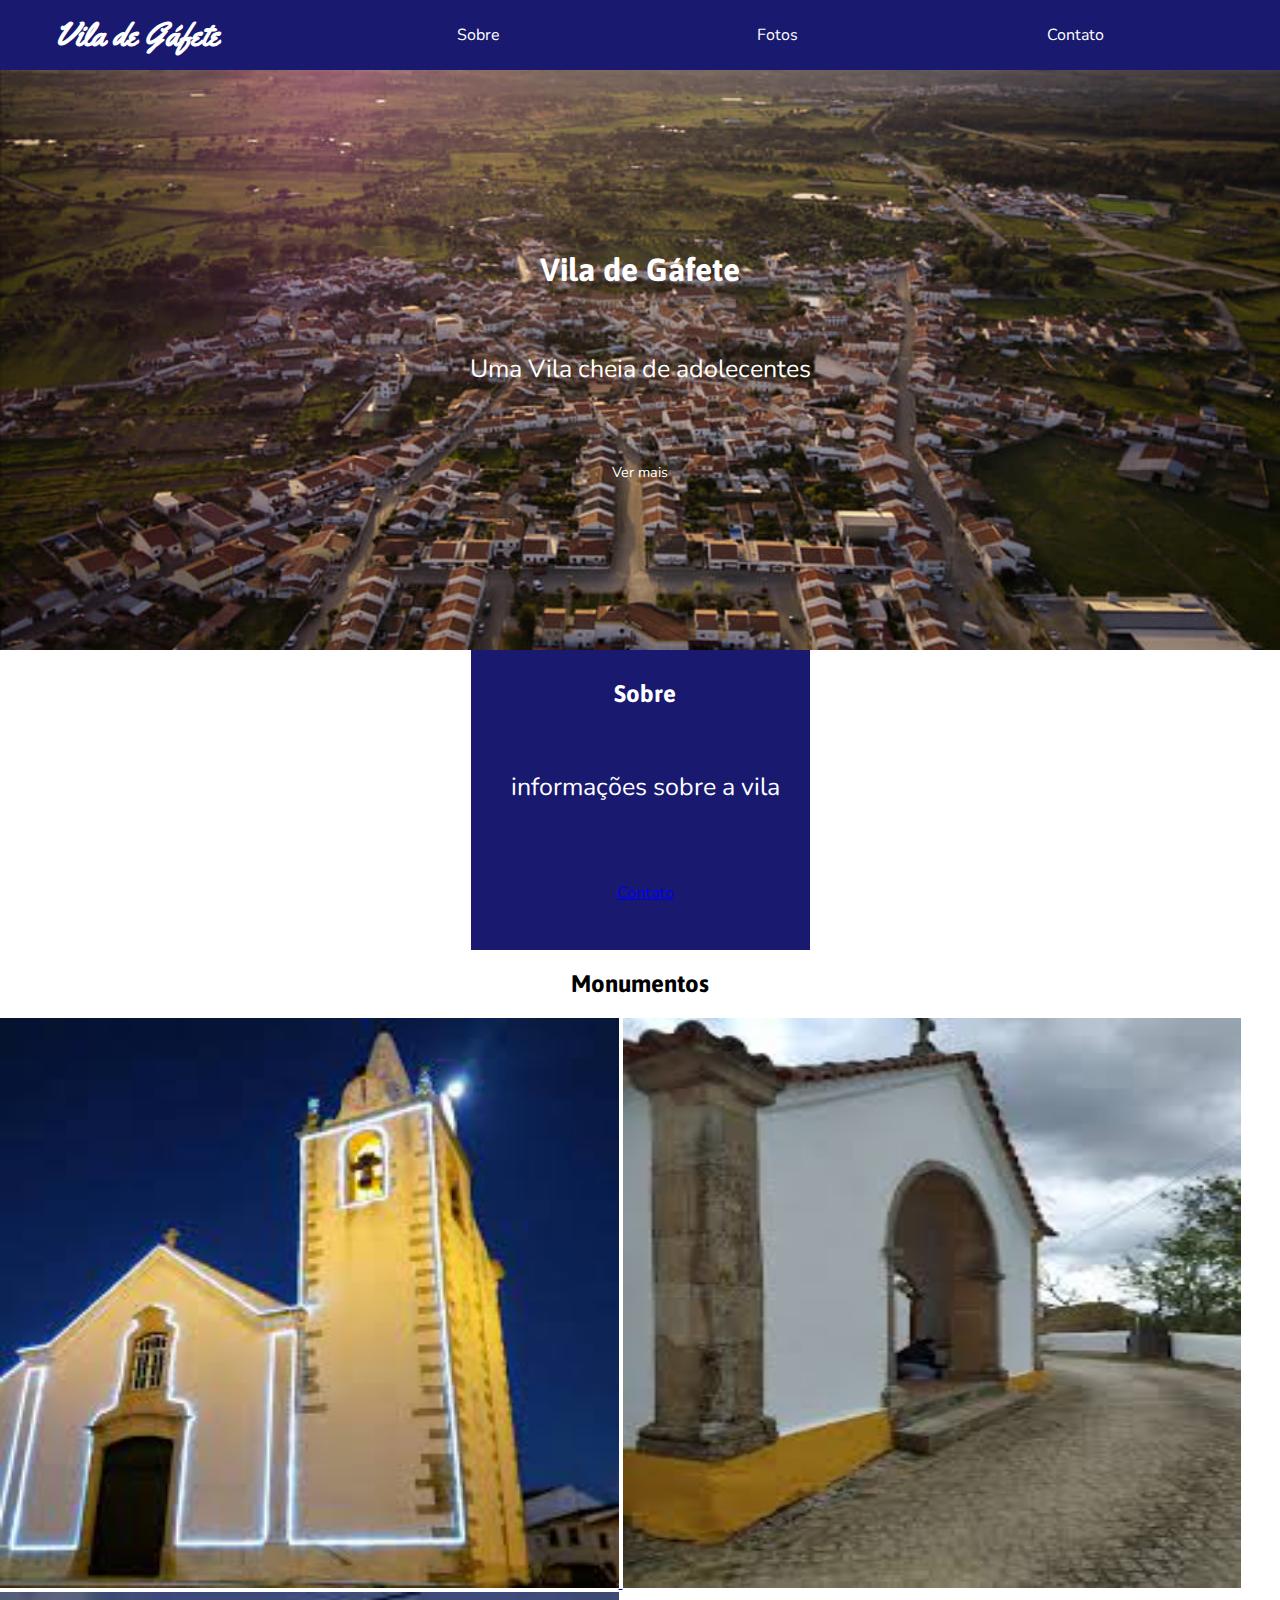
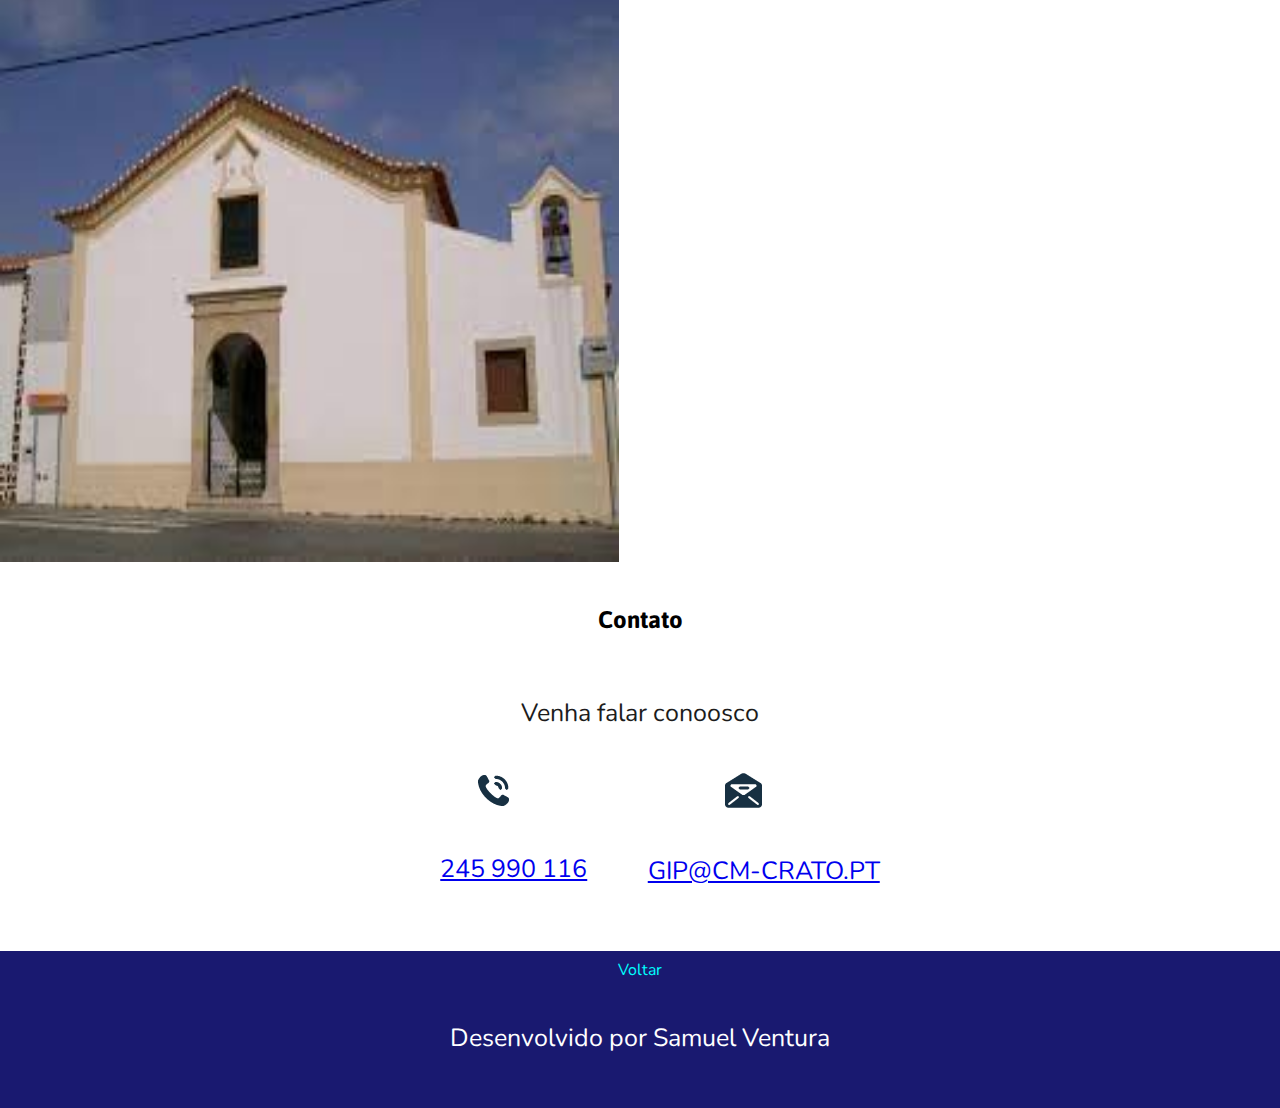
<file: index.html>
<!DOCTYPE html>
<html lang="en">
<head>
    <meta charset="UTF-8">
    <meta http-equiv="X-UA-Compatible" content="IE=edge">
    <meta name="viewport" content="width=device-width, initial-scale=1.0">
    <link rel="preconnect" href="https://fonts.googleapis.com">
    <link rel="preconnect" href="https://fonts.gstatic.com" crossorigin>
    <link href="https://fonts.googleapis.com/css2?family=Asap:ital,wght@1,700&family=Nunito:wght@700&family=Yellowtail&display=swap" rel="stylesheet">  
    <link rel="stylesheet" href="normalize.css">
    <link rel="stylesheet" href="index.css">
    <link rel="shortcut icon" href="logo.ico" type="image/x-icon">
    <title>Vila de Gáfete</title>
</head>
<body>
    <nav>
        <a href="#">Vila de Gáfete</a>
        <ul>
            <li><a href="#Sobre">Sobre</a></li>
            <li><a href="#imagem">Fotos</a></li>
            <li><a href="#Contato">Contato</a></li>
        </ul>
    </nav>

    <header id="Topo">
        <h1>Vila de Gáfete</h1>
        <p>Uma Vila cheia de adolecentes</p>
        <a href="#Sobre" class="botao"> Ver mais</a>
    </header>

    <section id="Sobre">
        <h2>Sobre</h2>
        <p>informações sobre a vila</p>
        <a href="#Contato">Contato</a>
    </section>
<main>
    <section id="imagem">
        <h2 style="text-align: center;">Monumentos</h2>
        <a href="igreja.html"><img class="imgg" src="imagens/Igreja.jpg" alt="Igreja"> </a>
        <a href="saomarcos.html"><img class="imgg" src="imagens/Sao marcos.jpg" alt="Marcos"> </a>
        <a href="capela.html"><img class="imgg" src="imagens/Capela J.jpg" alt="Capela"> </a>
    </section>
</main>
<div class="center">
    <section id="Contato">
        <h2>Contato</h2>
        <p>Venha falar conoosco</p>

        <div>
            <img src="imagens/tel.png" alt="telefone">
            <p><a href=tel:245990116> 245 990 116</a></p>
        </div>

        <div>
            <img src="imagens/mail.png" alt="email">
            <p><a href="mailto:GIP@CM-CRATO.PT"> GIP@CM-CRATO.PT </a></p>
        </div>
    </section>

    <footer>
        <a href="#Topo">Voltar</a>
        <p>Desenvolvido por Samuel Ventura</p>
    </footer>
</div>
</body>
</html>
</file>
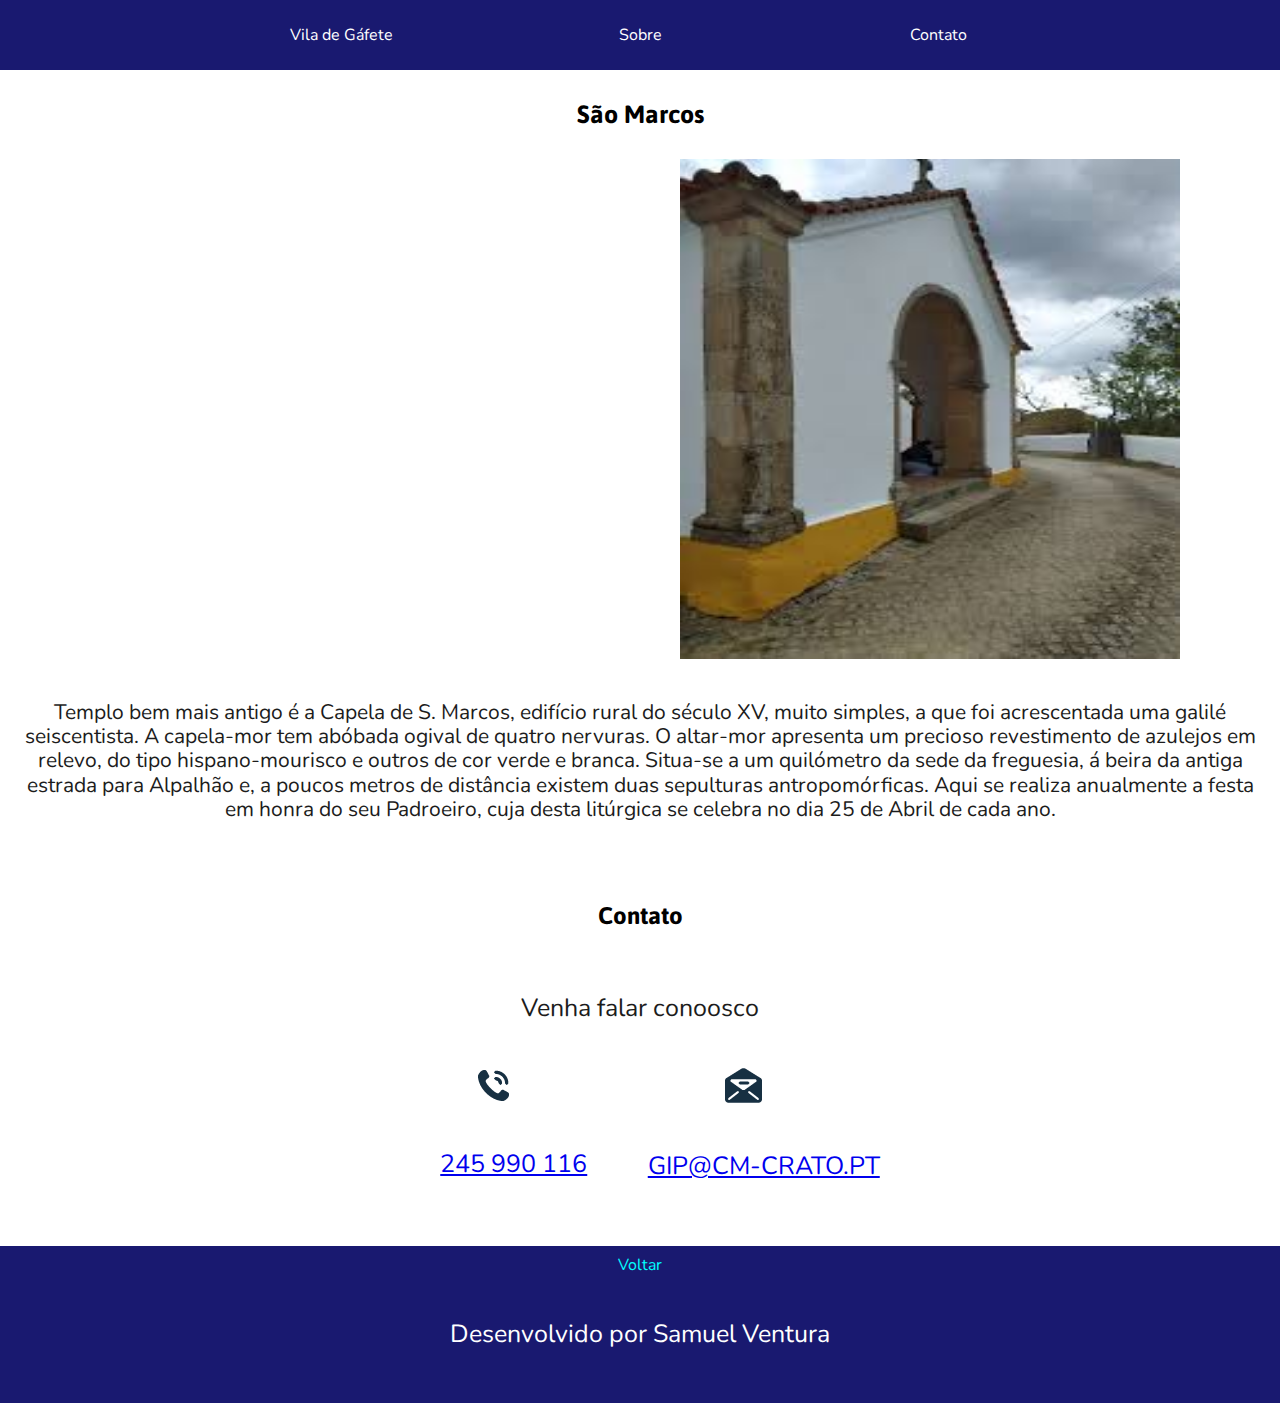
<file: saomarcos.html>
<!DOCTYPE html>
<html lang="en">
<head>
    <meta charset="UTF-8">
    <meta http-equiv="X-UA-Compatible" content="IE=edge">
    <meta name="viewport" content="width=device-width, initial-scale=1.0">
    <link rel="preconnect" href="https://fonts.googleapis.com">
    <link rel="preconnect" href="https://fonts.gstatic.com" crossorigin>
    <link rel="stylesheet" href="index.css">
    <link rel="stylesheet" href="normalize.css">
    <link href="https://fonts.googleapis.com/css2?family=Asap:ital,wght@1,700&family=Nunito:wght@700&family=Yellowtail&display=swap" rel="stylesheet">
    <link rel="shortcut icon" href="logo.ico" type="image/x-icon">
    <title>São Marcos</title>
</head>
<body>
    <nav id="topo">
        <ul>
            <li>
                <a href="index.html"> Vila de Gáfete</a>
            </li>
            <li>
                <a href="#igreja">Sobre</a>
            </li>
            <li>
                <a href="#Contato">Contato</a>
            </li>
        </ul>
    </nav>
    <h3 style="text-align: center;">São Marcos</h3>
    <div id="igreja" >
        <img class="igrejafotoS" src="imagens/Sao marcos.jpg" alt="SaoMarcos" width="480px">
        <p class="texto1">Templo bem mais antigo é a Capela de S. Marcos, edifício rural do século XV, muito simples, a que foi acrescentada uma galilé seiscentista. A capela-mor tem abóbada ogival de quatro nervuras. O altar-mor apresenta um precioso revestimento de azulejos em relevo, do tipo hispano-mourisco e outros de cor verde e branca.
            Situa-se a um quilómetro da sede da freguesia, á beira da antiga estrada para Alpalhão e, a poucos metros de distância existem duas sepulturas antropomórficas.
            Aqui se realiza anualmente a festa em honra do seu Padroeiro, cuja desta litúrgica se celebra no dia 25 de Abril de cada ano.            
        </a>
    </div>
        
 




<div class="center">
    <section id="Contato">
        <h2>Contato</h2>
        <p>Venha falar conoosco</p>
    <div>
        <img src="imagens/tel.png" alt="telefone">
        <p><a href=tel:245990116> 245 990 116</a></p>
    </div>
    <div>
        <img src="imagens/mail.png" alt="email">
        <p><a href="mailto:GIP@CM-CRATO.PT"> GIP@CM-CRATO.PT </a></p>
    </div>
    </section>
    <footer>
        <a href="#topo">Voltar</a>
        <p>Desenvolvido por Samuel Ventura</p>
    </footer>
</div>
</body>
</html>
</file>
<file: index.css>
/* o body server para */
body{
    font-family: Nunito, sans-serif;
    color: #1c1c1c;
}
/* o h1, h2, h3 serve para mexer com as especificações de todas letras*/
h1, h2, h3{
    font-family: Asap, sans-serif;
    color: #000000;
}
h3{
    font-family: Asap, sans-serif;
    color: #000000;
    padding: 5px 20px;
    align-items: center;
    font-size: 25px;
    
}
/* este botão serve para mudar o aspeto de todos os botões*/
.botao {
    color: #FFFFFF;
    text-decoration: none;
    padding: 10px 30px;
    font-size: .9em;
    border-radius: 3px;
}
/* barra de navegação do site */
nav{
    display: flex;
    flex-direction: column;
    align-items: center;
    background-color: #191970;
}
/* links barra de navegação*/
nav > a {
    text-decoration: none;
    color: #FFFFFF;
    font-weight: 800;
    font-size: 32px;
    font-family: Yellowtail, serif;
}
/* lista de itens*/
nav ul{
    display: flex;
    flex-direction: column;
    align-items: center;
    list-style: none;
    padding: 0;
    width: 100%;
}
/* */
nav ul li {
    text-align: center;
    width: 100%;

}
/* */
nav ul li a {
    display: inline-block;
    padding: 10px 0;
    width: 100%;
    text-decoration: none;
    color: #FFFFFF;
}
/* */
header{
    display: flex;
    flex-direction: column;
    align-items: center;
    background-image: url("../imagens/gafetelindo.jpg");
    background-size: cover;
    background-repeat: no-reapeat;
    background-position: center;
    color: #FFFFFF;
    text-align: center;
    padding: 20px;
}
/* */
header h1{
    color: #FFFFFF;
}
/* */
header p{
    margin-bottom: 2em;
}
/* */
#Sobre {
    display: flex;
    flex-direction: column;
    align-items: center;
    text-align: center;
    padding: 10px 10px 20px 20px;
    background-color: #191970;
    color: #FFFFFF;
}
/* */
#Sobre h2{
    color: #FFFFFF;
}
/* */
#Sobre p{
    margin-bottom: 2.5em;
    max-width: 1000px;
}
/* */
#Sobre .botao {
    background-color: #FFFFFF;
    color: #000000;
}
/* */
#Fotos {
    display: flex;
    flex-direction: row;
    align-items: center;
    padding-top: 20px;
}
/* */
#Fotos h2 {
    margin-bottom: 20px;
}
/* */
#Fotos img {
    width: 100%;
}
/* */
#Contato {
    display: flex;
    flex-direction: column;
    align-items: center;
    text-align: center;
    padding: 20px;
}
/* */
#Contacto h2 {
    Color: #000000;
}
/* */
footer{
    text-align: center;
    padding: 10px;
    background-color: #191970;
    color: #FFFFFF;
}
/* */
footer a {
    text-decoration: none;
    color: #00FFFF;
}

.container {
    display: flex;
    align-items: center;
    font-size: 25px;
    }  


.texto{
    padding: 20px;
}

.texto1{
    font-size: 21px;
    text-align: center;
}

.texto3, p{
    font-size: 25px;
    text-align: center;
}

.texto, p, p{
    padding: 20px;
}
.texto2 {
    font-size: 5px;
}

.igrejafoto {
    width: 500px;
    height: 500px;
    margin-left: 700px;
    display: inline-block;
    justify-content: right;
    max-width: 800px;
    min-width: 320px;
    }

.igrejafotoS{
    height: 500px;
    width: 500px;
    margin-left: 680px;
    display: flex;
    justify-content: center;
    flex-direction: row;
 }
 .center{
    text-align: center;
 }
/* */
@media screen and (min-width: 768px) {
    nav {
        flex-direction: row;
        justify-content: space-around;
    }
    nav ul {
        flex-direction: row;
        width: 70%
    }

    header {
        height: 600px;
        height: 60vh;
        justify-content: center;
    }
    #Sobre {
        height: 250px;
        height: 30vh;
        justify-self: center;
        min-height: 250px;
    }
    #serviços {
        flex-direction: row;
        flex-wrap: wrap;
        align-items: center;
        max-width: 1000px;
        margin: 0 auto;
    }
    #seviços h2{
        text-align: center;
        width: 100%;
    }
    #serviços div{
        flex-grow: 1;
        flex-basis: 150px;
        padding: 0 10px;
    }
    #Fotos {
        flex-direction: row;
        flex-wrap: wrap;
    }
    #Fotos h2{
        width: 100%;
        text-align: center;
    }
    #Fotos img {
        width: 33.333333%;
    }
    #Contato {
        flex-direction: row;
        flex-wrap: wrap;
        justify-content: space-around;
        max-width: 500px;
        margin: 0 auto;
    }
    #Contato h2, #Contato p {
        width: 100%;
    }

    .imgg {
        width: 618.5px;
        height: 570px;
        display: inline-block;
        justify-content: center;
    }
}
        @media screen and (max-width: 768px) {

    
    .igrejafoto {
        width: 300px;
        height: 300px;
        margin-left: 16%;
            }

    .igrejafotoS{
        height: 250px;
        width: 250px;
        margin-left: 23%;
        display: inline-block;
        justify-content: center;
     }
     .texto1{
        font-size: 19px;
     }
     .texto3{
        font-size: 19px;
     }
     .texto, p{
        font-size: 19px;
     }
    }
</file>
